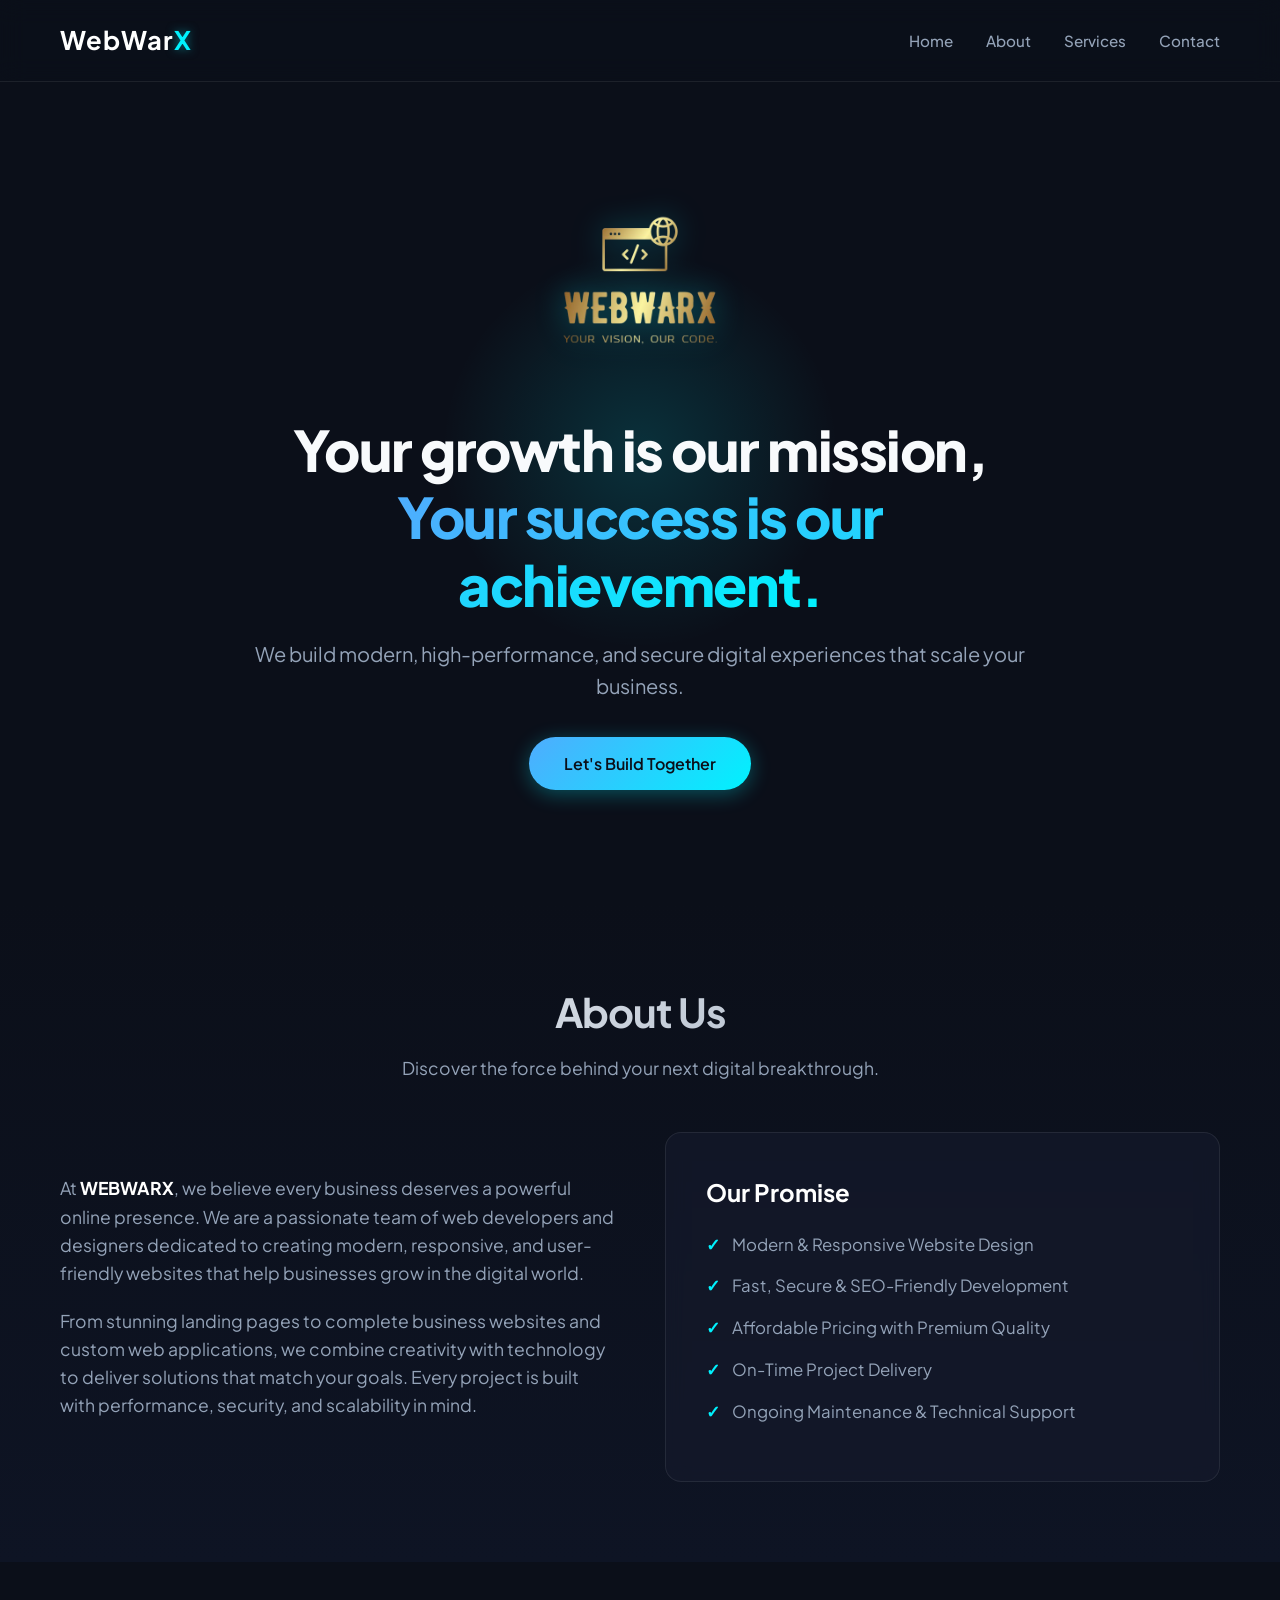
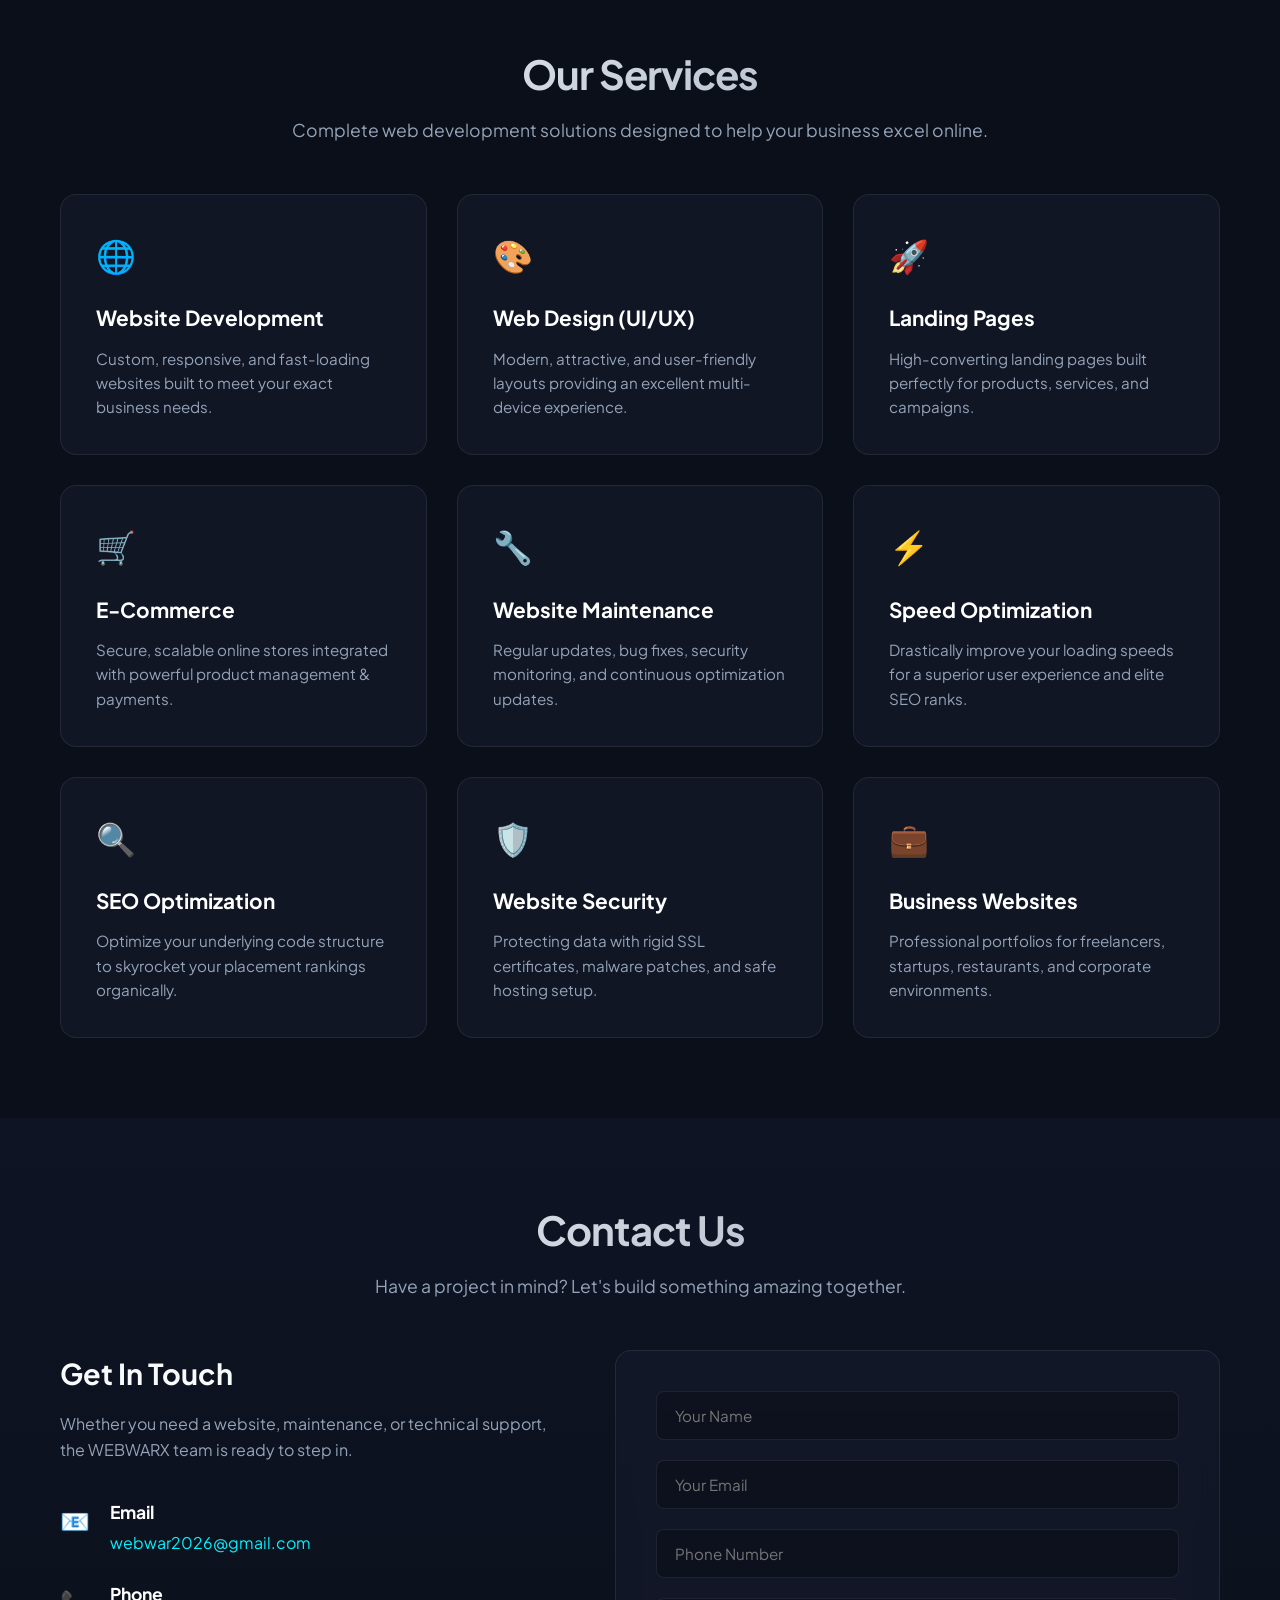
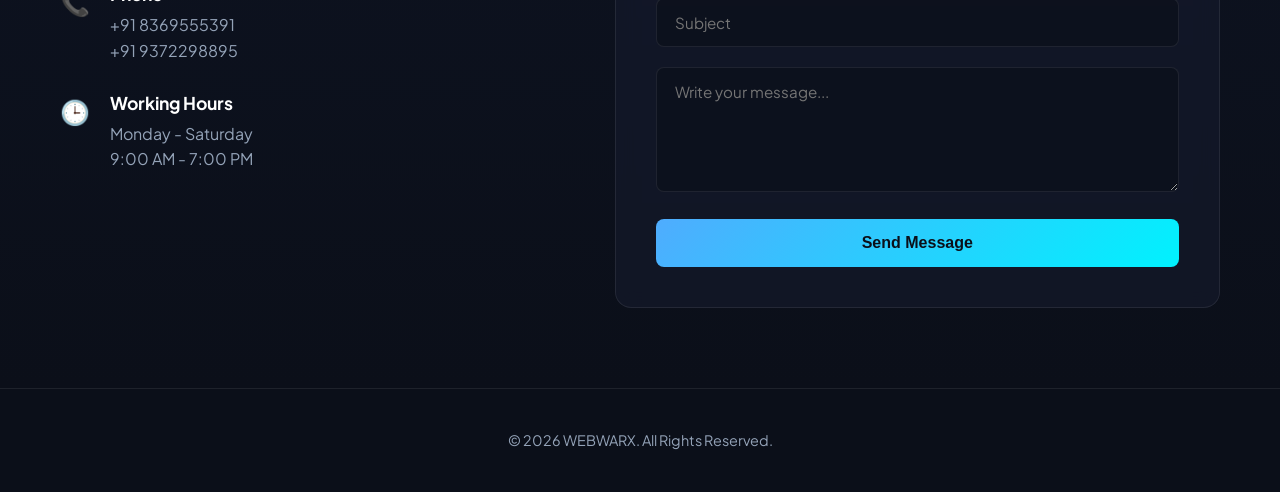
<file: index.html>
<!DOCTYPE html>
<html lang="en">
<head>
    <meta charset="UTF-8">
    <meta name="viewport" content="width=device-width, initial-scale=1.0">
    <title>WebWarX | Your Vision, Our Code</title>
    <link rel="stylesheet" href="WebwarX.css">
    <link href="https://fonts.googleapis.com/css2?family=Plus+Jakarta+Sans:wght@300;400;500;600;700&display=swap" rel="stylesheet">
</head>
<body>

    <header>
        <div class="header-container">
            <a href="#home" class="logo">WebWar<span>X</span></a>
            <nav>
                <a href="#home">Home</a>
                <a href="#about">About</a>
                <a href="#services">Services</a>
                <a href="#contact">Contact</a>
            </nav>
        </div>
    </header>

    <section id="home" class="hero-section">
        <div class="hero-content">
            <img src="webwarx-removebg-preview.png" alt="WebWarX Logo" class="hero-logo" onerror="this.style.display='none';">
            <h1>Your growth is our mission, <span> Your success is our achievement.</span></h1>
            <p>We build modern, high-performance, and secure digital experiences that scale your business.</p>
            <a href="#contact" class="btn-primary">Let's Build Together</a>
        </div>
        <div class="hero-glow"></div>
    </section>

    <section id="about" class="about-section">
        <div class="container">
            <div class="section-title">
                <h2>About Us</h2>
                <p class="subtitle">Discover the force behind your next digital breakthrough.</p>
            </div>
            
            <div class="about-grid">
                <div class="about-text">
                    <p>At <strong>WEBWARX</strong>, we believe every business deserves a powerful online presence. We are a passionate team of web developers and designers dedicated to creating modern, responsive, and user-friendly websites that help businesses grow in the digital world.</p>
                    <p>From stunning landing pages to complete business websites and custom web applications, we combine creativity with technology to deliver solutions that match your goals. Every project is built with performance, security, and scalability in mind.</p>
                </div>
                
                <div class="promises-box">
                    <h3>Our Promise</h3>
                    <ul class="promise-list">
                        <li><span>✓</span> Modern & Responsive Website Design</li>
                        <li><span>✓</span> Fast, Secure & SEO-Friendly Development</li>
                        <li><span>✓</span> Affordable Pricing with Premium Quality</li>
                        <li><span>✓</span> On-Time Project Delivery</li>
                        <li><span>✓</span> Ongoing Maintenance & Technical Support</li>
                    </ul>
                </div>
            </div>
        </div>
    </section>

    <section id="services" class="services-section">
        <div class="container">
            <div class="section-title">
                <h2>Our Services</h2>
                <p class="subtitle">Complete web development solutions designed to help your business excel online.</p>
            </div>

            <div class="services-grid">
                <div class="service-card">
                    <div class="service-icon">🌐</div>
                    <h3>Website Development</h3>
                    <p>Custom, responsive, and fast-loading websites built to meet your exact business needs.</p>
                </div>
                <div class="service-card">
                    <div class="service-icon">🎨</div>
                    <h3>Web Design (UI/UX)</h3>
                    <p>Modern, attractive, and user-friendly layouts providing an excellent multi-device experience.</p>
                </div>
                <div class="service-card">
                    <div class="service-icon">🚀</div>
                    <h3>Landing Pages</h3>
                    <p>High-converting landing pages built perfectly for products, services, and campaigns.</p>
                </div>
                <div class="service-card">
                    <div class="service-icon">🛒</div>
                    <h3>E-Commerce</h3>
                    <p>Secure, scalable online stores integrated with powerful product management & payments.</p>
                </div>
                <div class="service-card">
                    <div class="service-icon">🔧</div>
                    <h3>Website Maintenance</h3>
                    <p>Regular updates, bug fixes, security monitoring, and continuous optimization updates.</p>
                </div>
                <div class="service-card">
                    <div class="service-icon">⚡</div>
                    <h3>Speed Optimization</h3>
                    <p>Drastically improve your loading speeds for a superior user experience and elite SEO ranks.</p>
                </div>
                <div class="service-card">
                    <div class="service-icon">🔍</div>
                    <h3>SEO Optimization</h3>
                    <p>Optimize your underlying code structure to skyrocket your placement rankings organically.</p>
                </div>
                <div class="service-card">
                    <div class="service-icon">🛡️</div>
                    <h3>Website Security</h3>
                    <p>Protecting data with rigid SSL certificates, malware patches, and safe hosting setup.</p>
                </div>
                <div class="service-card">
                    <div class="service-icon">💼</div>
                    <h3>Business Websites</h3>
                    <p>Professional portfolios for freelancers, startups, restaurants, and corporate environments.</p>
                </div>
            </div>
        </div>
    </section>

    <section id="contact" class="contact-section">
        <div class="container">
            <div class="section-title">
                <h2>Contact Us</h2>
                <p class="subtitle">Have a project in mind? Let's build something amazing together.</p>
            </div>

            <div class="contact-container">
                <div class="contact-info">
                    <h3>Get In Touch</h3>
                    <p>Whether you need a website, maintenance, or technical support, the WEBWARX team is ready to step in.</p>

                    <div class="info-box">
                        <span class="info-icon">📧</span>
                        <div>
                            <h4>Email</h4>
                            <p><a href="mailto:webwar2026@gmail.com">webwar2026@gmail.com</a></p>
                        </div>
                    </div>

                    <div class="info-box">
                        <span class="info-icon">📞</span>
                        <div>
                            <h4>Phone</h4>
                            <p>+91 8369555391</p>
                            <p>+91 9372298895</p>
                        </div>
                    </div>

                    <div class="info-box">
                        <span class="info-icon">🕒</span>
                        <div>
                            <h4>Working Hours</h4>
                            <p>Monday - Saturday</p>
                            <p>9:00 AM - 7:00 PM</p>
                        </div>
                    </div>
                </div>

                <div class="contact-form">
                    <form action="https://formspree.io/f/mojozqoq" method="POST">
                        <div class="form-group">
                            <input type="text" name="name" placeholder="Your Name" required>
                        </div>
                        <div class="form-group">
                            <input type="email" name="email" placeholder="Your Email" required>
                        </div>
                        <div class="form-group">
                            <input type="tel" name="phone" placeholder="Phone Number">
                        </div>
                        <div class="form-group">
                            <input type="text" name="subject" placeholder="Subject">
                        </div>
                        <div class="form-group">
                            <textarea name="message" rows="5" placeholder="Write your message..." required></textarea>
                        </div>
                        <button type="submit" class="btn-submit">Send Message</button>
                    </form>
                </div>
            </div>
        </div>
    </section>

    <footer>
        <p>&copy; 2026 WEBWARX. All Rights Reserved.</p>
    </footer>

</body>
</html>
</file>
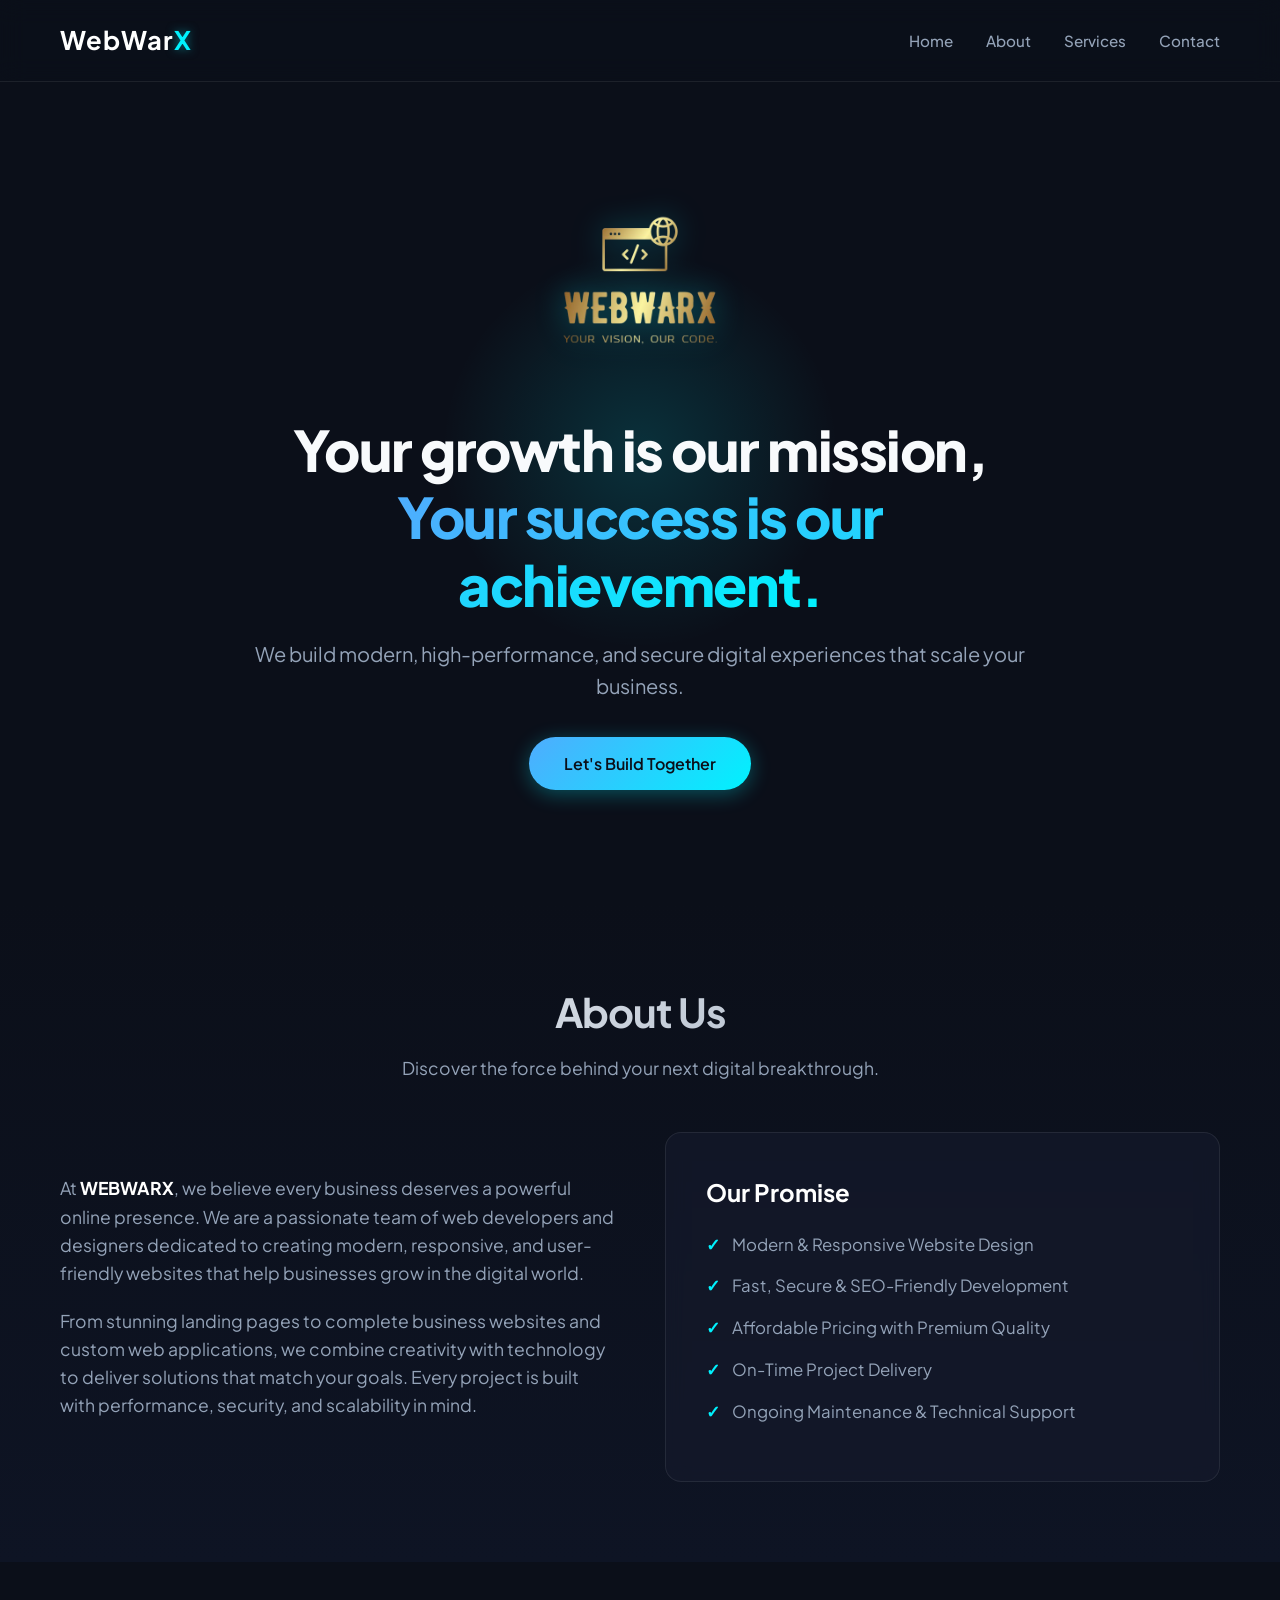
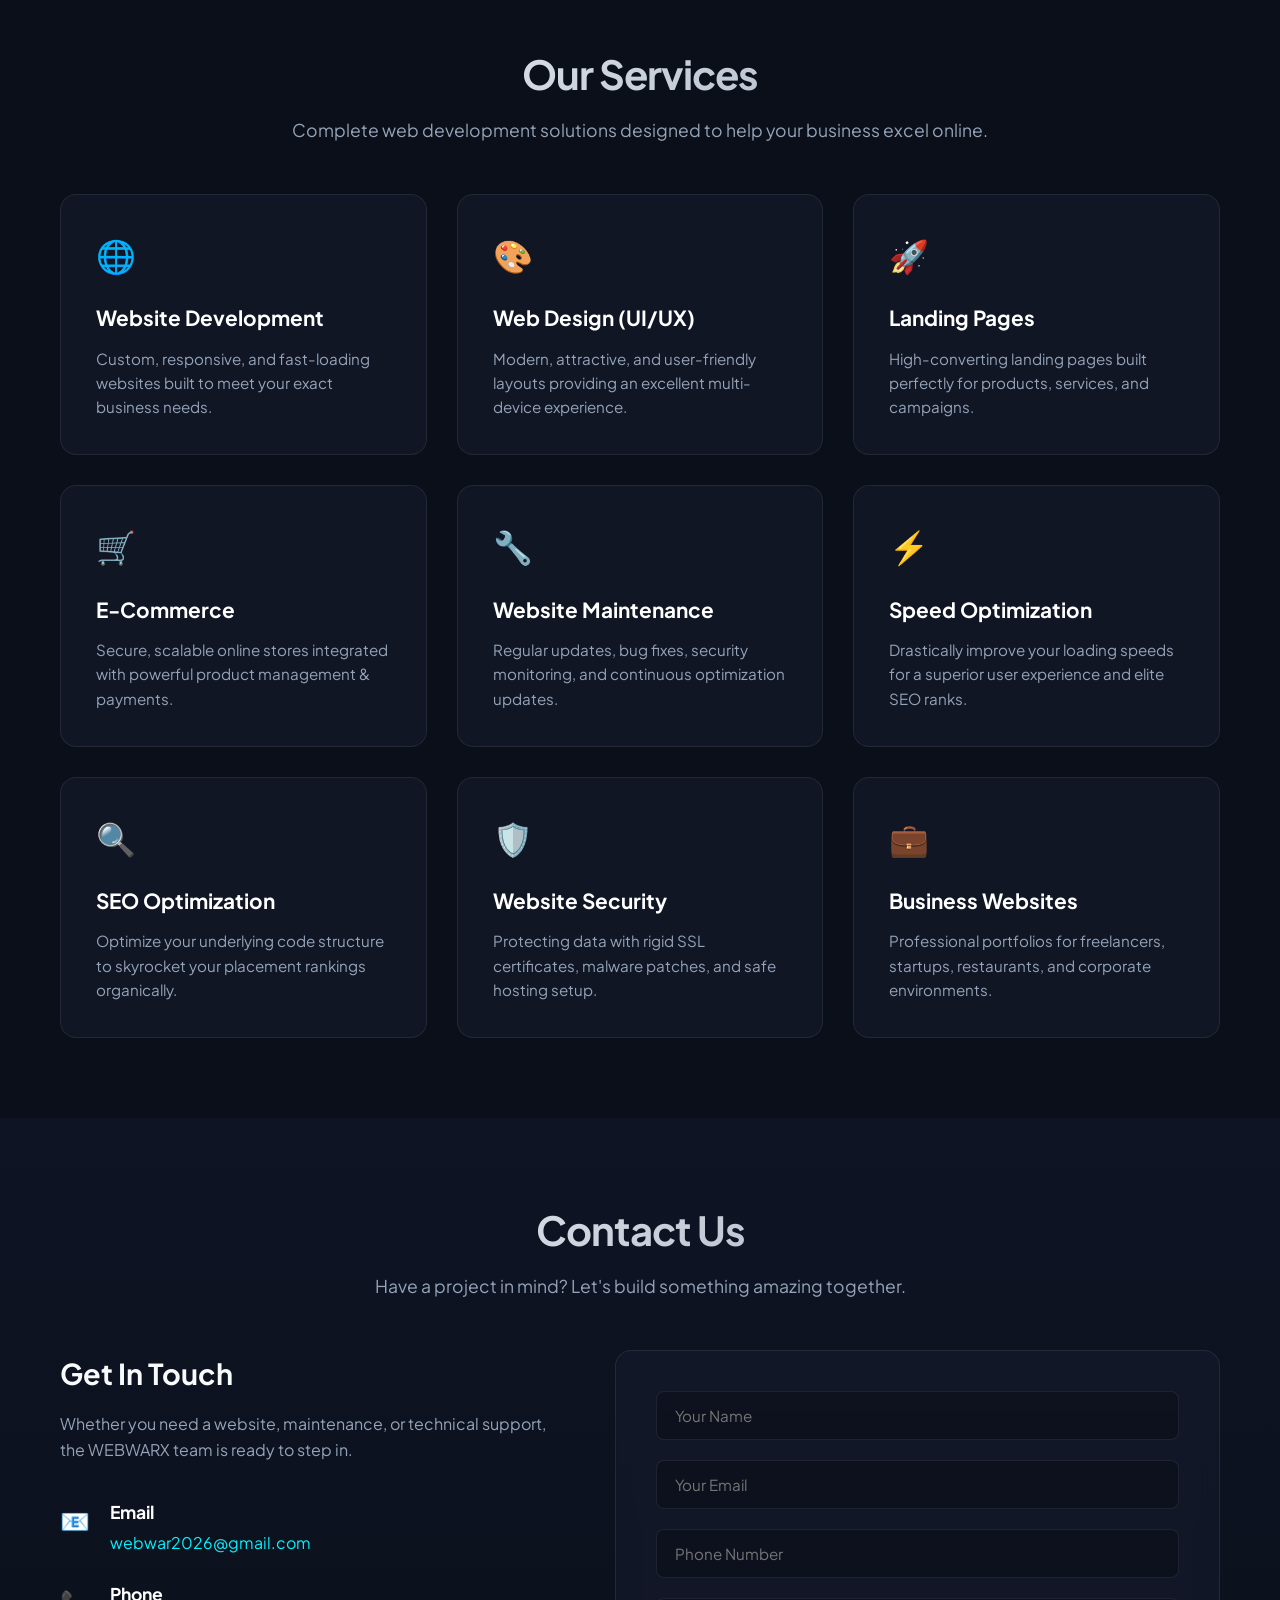
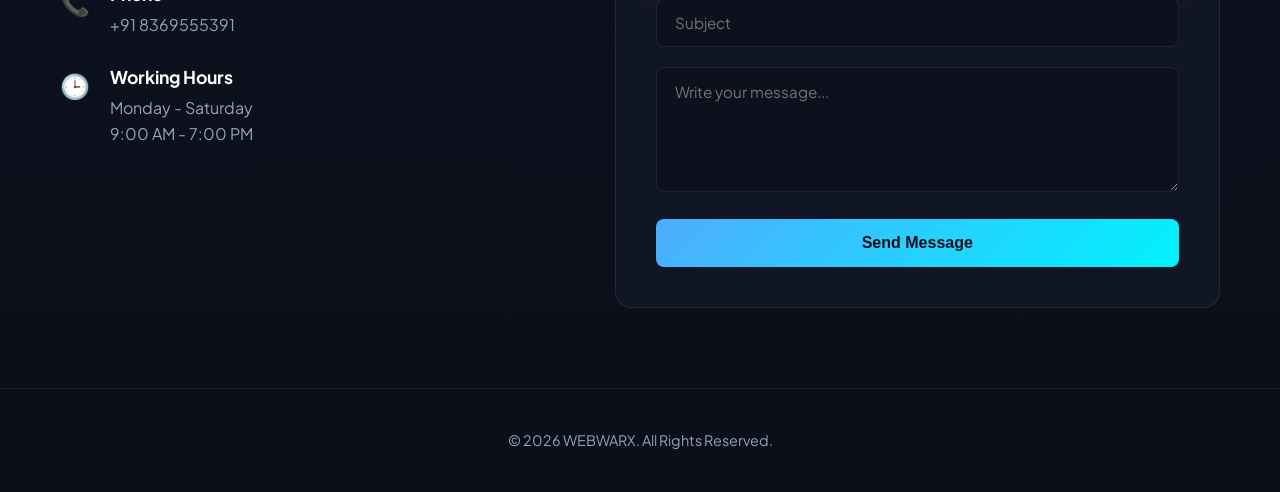
<file: WebwarX.html>
<!DOCTYPE html>
<html lang="en">
<head>
    <meta charset="UTF-8">
    <meta name="viewport" content="width=device-width, initial-scale=1.0">
    <title>WebWarX | Your Vision, Our Code</title>
    <link rel="stylesheet" href="WebwarX.css">
    <link href="https://fonts.googleapis.com/css2?family=Plus+Jakarta+Sans:wght@300;400;500;600;700&display=swap" rel="stylesheet">
</head>
<body>

    <header>
        <div class="header-container">
            <a href="#home" class="logo">WebWar<span>X</span></a>
            <nav>
                <a href="#home">Home</a>
                <a href="#about">About</a>
                <a href="#services">Services</a>
                <a href="#contact">Contact</a>
            </nav>
        </div>
    </header>

    <section id="home" class="hero-section">
        <div class="hero-content">
            <img src="webwarx-removebg-preview.png" alt="WebWarX Logo" class="hero-logo" onerror="this.style.display='none';">
            <h1>Your growth is our mission, <span> Your success is our achievement.</span></h1>
            <p>We build modern, high-performance, and secure digital experiences that scale your business.</p>
            <a href="#contact" class="btn-primary">Let's Build Together</a>
        </div>
        <div class="hero-glow"></div>
    </section>

    <section id="about" class="about-section">
        <div class="container">
            <div class="section-title">
                <h2>About Us</h2>
                <p class="subtitle">Discover the force behind your next digital breakthrough.</p>
            </div>
            
            <div class="about-grid">
                <div class="about-text">
                    <p>At <strong>WEBWARX</strong>, we believe every business deserves a powerful online presence. We are a passionate team of web developers and designers dedicated to creating modern, responsive, and user-friendly websites that help businesses grow in the digital world.</p>
                    <p>From stunning landing pages to complete business websites and custom web applications, we combine creativity with technology to deliver solutions that match your goals. Every project is built with performance, security, and scalability in mind.</p>
                </div>
                
                <div class="promises-box">
                    <h3>Our Promise</h3>
                    <ul class="promise-list">
                        <li><span>✓</span> Modern & Responsive Website Design</li>
                        <li><span>✓</span> Fast, Secure & SEO-Friendly Development</li>
                        <li><span>✓</span> Affordable Pricing with Premium Quality</li>
                        <li><span>✓</span> On-Time Project Delivery</li>
                        <li><span>✓</span> Ongoing Maintenance & Technical Support</li>
                    </ul>
                </div>
            </div>
        </div>
    </section>

    <section id="services" class="services-section">
        <div class="container">
            <div class="section-title">
                <h2>Our Services</h2>
                <p class="subtitle">Complete web development solutions designed to help your business excel online.</p>
            </div>

            <div class="services-grid">
                <div class="service-card">
                    <div class="service-icon">🌐</div>
                    <h3>Website Development</h3>
                    <p>Custom, responsive, and fast-loading websites built to meet your exact business needs.</p>
                </div>
                <div class="service-card">
                    <div class="service-icon">🎨</div>
                    <h3>Web Design (UI/UX)</h3>
                    <p>Modern, attractive, and user-friendly layouts providing an excellent multi-device experience.</p>
                </div>
                <div class="service-card">
                    <div class="service-icon">🚀</div>
                    <h3>Landing Pages</h3>
                    <p>High-converting landing pages built perfectly for products, services, and campaigns.</p>
                </div>
                <div class="service-card">
                    <div class="service-icon">🛒</div>
                    <h3>E-Commerce</h3>
                    <p>Secure, scalable online stores integrated with powerful product management & payments.</p>
                </div>
                <div class="service-card">
                    <div class="service-icon">🔧</div>
                    <h3>Website Maintenance</h3>
                    <p>Regular updates, bug fixes, security monitoring, and continuous optimization updates.</p>
                </div>
                <div class="service-card">
                    <div class="service-icon">⚡</div>
                    <h3>Speed Optimization</h3>
                    <p>Drastically improve your loading speeds for a superior user experience and elite SEO ranks.</p>
                </div>
                <div class="service-card">
                    <div class="service-icon">🔍</div>
                    <h3>SEO Optimization</h3>
                    <p>Optimize your underlying code structure to skyrocket your placement rankings organically.</p>
                </div>
                <div class="service-card">
                    <div class="service-icon">🛡️</div>
                    <h3>Website Security</h3>
                    <p>Protecting data with rigid SSL certificates, malware patches, and safe hosting setup.</p>
                </div>
                <div class="service-card">
                    <div class="service-icon">💼</div>
                    <h3>Business Websites</h3>
                    <p>Professional portfolios for freelancers, startups, restaurants, and corporate environments.</p>
                </div>
            </div>
        </div>
    </section>

    <section id="contact" class="contact-section">
        <div class="container">
            <div class="section-title">
                <h2>Contact Us</h2>
                <p class="subtitle">Have a project in mind? Let's build something amazing together.</p>
            </div>

            <div class="contact-container">
                <div class="contact-info">
                    <h3>Get In Touch</h3>
                    <p>Whether you need a website, maintenance, or technical support, the WEBWARX team is ready to step in.</p>

                    <div class="info-box">
                        <span class="info-icon">📧</span>
                        <div>
                            <h4>Email</h4>
                            <p><a href="mailto:webwar2026@gmail.com">webwar2026@gmail.com</a></p>
                        </div>
                    </div>

                    <div class="info-box">
                        <span class="info-icon">📞</span>
                        <div>
                            <h4>Phone</h4>
                            <p>+91 8369555391</p>
                        </div>
                    </div>

                    <div class="info-box">
                        <span class="info-icon">🕒</span>
                        <div>
                            <h4>Working Hours</h4>
                            <p>Monday - Saturday</p>
                            <p>9:00 AM - 7:00 PM</p>
                        </div>
                    </div>
                </div>

                <div class="contact-form">
                    <form action="https://formspree.io/f/xjgqzbpd" method="POST">
                        <div class="form-group">
                            <input type="text" name="name" placeholder="Your Name" required>
                        </div>
                        <div class="form-group">
                            <input type="email" name="email" placeholder="Your Email" required>
                        </div>
                        <div class="form-group">
                            <input type="tel" name="phone" placeholder="Phone Number">
                        </div>
                        <div class="form-group">
                            <input type="text" name="subject" placeholder="Subject">
                        </div>
                        <div class="form-group">
                            <textarea name="message" rows="5" placeholder="Write your message..." required></textarea>
                        </div>
                        <button type="submit" class="btn-submit">Send Message</button>
                    </form>
                </div>
            </div>
        </div>
    </section>

    <footer>
        <p>&copy; 2026 WEBWARX. All Rights Reserved.</p>
    </footer>

</body>
</html>
</file>
<file: WebwarX.css>
/* --- Root Variables & Reset --- */
:root {
    --bg-main: #0b0f19;
    --bg-card: rgba(22, 28, 45, 0.6);
    --bg-card-hover: rgba(30, 41, 59, 0.8);
    --accent-cyan: #00f2fe;
    --accent-purple: #4facfe;
    --text-main: #f8fafc;
    --text-muted: #94a3b8;
    --border-color: rgba(255, 255, 255, 0.08);
    --font-primary: 'Plus Jakarta Sans', sans-serif;
}

* {
    margin: 0;
    padding: 0;
    box-sizing: border-box;
    scroll-behavior: smooth;
}

body {
    background-color: var(--bg-main);
    color: var(--text-main);
    font-family: var(--font-primary);
    line-height: 1.6;
    overflow-x: hidden;
}

/* --- Reusable Layout Components --- */
.container {
    max-width: 1200px;
    margin: 0 auto;
    padding: 80px 20px;
}

.section-title {
    text-align: center;
    margin-bottom: 50px;
}

.section-title h2 {
    font-size: 2.5rem;
    font-weight: 700;
    letter-spacing: -1px;
    background: linear-gradient(135deg, #fff 0%, var(--text-muted) 100%);
    -webkit-background-clip: text;
    -webkit-text-fill-color: transparent;
    margin-bottom: 10px;
}

.section-title .subtitle {
    color: var(--text-muted);
    font-size: 1.1rem;
}

/* --- Navigation Header --- */
header {
    position: fixed;
    top: 0;
    left: 0;
    width: 100%;
    z-index: 1000;
    background: rgba(11, 15, 25, 0.8);
    backdrop-filter: blur(12px);
    border-bottom: 1px solid var(--border-color);
}

.header-container {
    max-width: 1200px;
    margin: 0 auto;
    padding: 20px;
    display: flex;
    justify-content: space-between;
    align-items: center;
}

.logo {
    font-size: 1.6rem;
    font-weight: 700;
    color: #fff;
    text-decoration: none;
    letter-spacing: 1px;
}

.logo span {
    color: var(--accent-cyan);
    text-shadow: 0 0 10px rgba(0, 242, 254, 0.5);
}

nav a {
    color: var(--text-muted);
    text-decoration: none;
    margin-left: 30px;
    font-weight: 500;
    font-size: 0.95rem;
    transition: color 0.3s ease;
}

nav a:hover {
    color: var(--accent-cyan);
}

/* --- Hero Section --- */
.hero-section {
    position: relative;
    min-height: 100vh;
    display: flex;
    align-items: center;
    justify-content: center;
    text-align: center;
    padding: 120px 20px 60px 20px;
}

.hero-content {
    max-width: 800px;
    z-index: 2;
}

.hero-logo {
    max-width: 220px;
    margin-bottom: 20px;
    filter: drop-shadow(0 0 15px rgba(0, 242, 254, 0.3));
}

.hero-content h1 {
    font-size: 3.5rem;
    font-weight: 800;
    line-height: 1.2;
    margin-bottom: 20px;
    letter-spacing: -1.5px;
}

.hero-content h1 span {
    background: linear-gradient(135deg, var(--accent-purple) 0%, var(--accent-cyan) 100%);
    -webkit-background-clip: text;
    -webkit-text-fill-color: transparent;
}

.hero-content p {
    color: var(--text-muted);
    font-size: 1.25rem;
    margin-bottom: 35px;
    font-weight: 400;
}

.btn-primary {
    display: inline-block;
    padding: 14px 35px;
    background: linear-gradient(135deg, var(--accent-purple) 0%, var(--accent-cyan) 100%);
    color: #0b0f19;
    font-weight: 600;
    text-decoration: none;
    border-radius: 50px;
    box-shadow: 0 4px 20px rgba(0, 242, 254, 0.3);
    transition: transform 0.3s ease, box-shadow 0.3s ease;
}

.btn-primary:hover {
    transform: translateY(-3px);
    box-shadow: 0 6px 25px rgba(0, 242, 254, 0.5);
}

.hero-glow {
    position: absolute;
    width: 400px;
    height: 400px;
    background: radial-gradient(circle, rgba(0, 242, 254, 0.15) 0%, transparent 70%);
    top: 50%;
    left: 50%;
    transform: translate(-50%, -50%);
    z-index: 1;
    pointer-events: none;
}

/* --- About Us Section --- */
.about-section {
    background: linear-gradient(180deg, var(--bg-main) 0%, #0e1424 100%);
}

.about-grid {
    display: grid;
    grid-template-columns: 1fr 1fr;
    gap: 50px;
    align-items: center;
}

.about-text p {
    color: var(--text-muted);
    font-size: 1.1rem;
    margin-bottom: 20px;
}

.about-text strong {
    color: #fff;
}

.promises-box {
    background: var(--bg-card);
    border: 1px solid var(--border-color);
    padding: 40px;
    border-radius: 16px;
    backdrop-filter: blur(10px);
}

.promises-box h3 {
    font-size: 1.5rem;
    margin-bottom: 20px;
    color: #fff;
}

.promise-list {
    list-style: none;
}

.promise-list li {
    margin-bottom: 15px;
    color: var(--text-muted);
    display: flex;
    align-items: center;
    font-size: 1.05rem;
}

.promise-list li span {
    color: var(--accent-cyan);
    font-weight: bold;
    margin-right: 12px;
}

/* --- Services Section --- */
.services-grid {
    display: grid;
    grid-template-columns: repeat(auto-fit, minmax(320px, 1fr));
    gap: 30px;
}

.service-card {
    background: var(--bg-card);
    border: 1px solid var(--border-color);
    padding: 35px;
    border-radius: 16px;
    transition: transform 0.3s ease, border-color 0.3s ease, box-shadow 0.3s ease;
    backdrop-filter: blur(10px);
}

.service-card:hover {
    transform: translateY(-5px);
    background: var(--bg-card-hover);
    border-color: rgba(0, 242, 254, 0.3);
    box-shadow: 0 10px 30px rgba(0, 242, 254, 0.05);
}

.service-icon {
    font-size: 2rem;
    margin-bottom: 20px;
}

.service-card h3 {
    font-size: 1.3rem;
    margin-bottom: 12px;
    color: #fff;
}

.service-card p {
    color: var(--text-muted);
    font-size: 0.95rem;
}

/* --- Contact Section --- */
.contact-section {
    background: linear-gradient(180deg, #0e1424 0%, var(--bg-main) 100%);
}

.contact-container {
    display: grid;
    grid-template-columns: 1fr 1.2fr;
    gap: 50px;
}

.contact-info h3 {
    font-size: 1.8rem;
    margin-bottom: 15px;
}

.contact-info > p {
    color: var(--text-muted);
    margin-bottom: 35px;
}

.info-box {
    display: flex;
    align-items: flex-start;
    margin-bottom: 25px;
}

.info-icon {
    font-size: 1.5rem;
    margin-right: 20px;
    margin-top: 3px;
}

.info-box h4 {
    font-size: 1.1rem;
    color: #fff;
    margin-bottom: 4px;
}

.info-box p {
    color: var(--text-muted);
}

.info-box a {
    color: var(--accent-cyan);
    text-decoration: none;
}

/* Contact Form Styling */
.contact-form {
    background: var(--bg-card);
    border: 1px solid var(--border-color);
    padding: 40px;
    border-radius: 16px;
    backdrop-filter: blur(10px);
}

.form-group {
    margin-bottom: 20px;
}

.contact-form input, 
.contact-form textarea {
    width: 100%;
    padding: 14px 18px;
    background: rgba(11, 15, 25, 0.6);
    border: 1px solid var(--border-color);
    border-radius: 8px;
    color: #fff;
    font-family: var(--font-primary);
    font-size: 0.95rem;
    transition: border-color 0.3s ease, box-shadow 0.3s ease;
}

.contact-form input:focus, 
.contact-form textarea:focus {
    outline: none;
    border-color: var(--accent-cyan);
    box-shadow: 0 0 10px rgba(0, 242, 254, 0.15);
}

.btn-submit {
    width: 100%;
    padding: 15px;
    background: linear-gradient(135deg, var(--accent-purple) 0%, var(--accent-cyan) 100%);
    border: none;
    border-radius: 8px;
    color: #0b0f19;
    font-size: 1rem;
    font-weight: 600;
    cursor: pointer;
    transition: opacity 0.3s ease, transform 0.2s ease;
}

.btn-submit:hover {
    opacity: 0.9;
    transform: translateY(-1px);
}

/* --- Footer --- */
footer {
    text-align: center;
    padding: 40px 20px;
    border-top: 1px solid var(--border-color);
    color: var(--text-muted);
    font-size: 0.9rem;
}

/* --- Responsive Adjustments --- */
@media (max-width: 992px) {
    .about-grid, .contact-container {
        grid-template-columns: 1fr;
        gap: 40px;
    }
    .hero-content h1 {
        font-size: 2.8rem;
    }
}

@media (max-width: 768px) {
    header .header-container {
        flex-direction: column;
        gap: 15px;
    }
    nav a {
        margin: 0 12px;
    }
    .container {
        padding: 60px 20px;
    }
}
</file>
